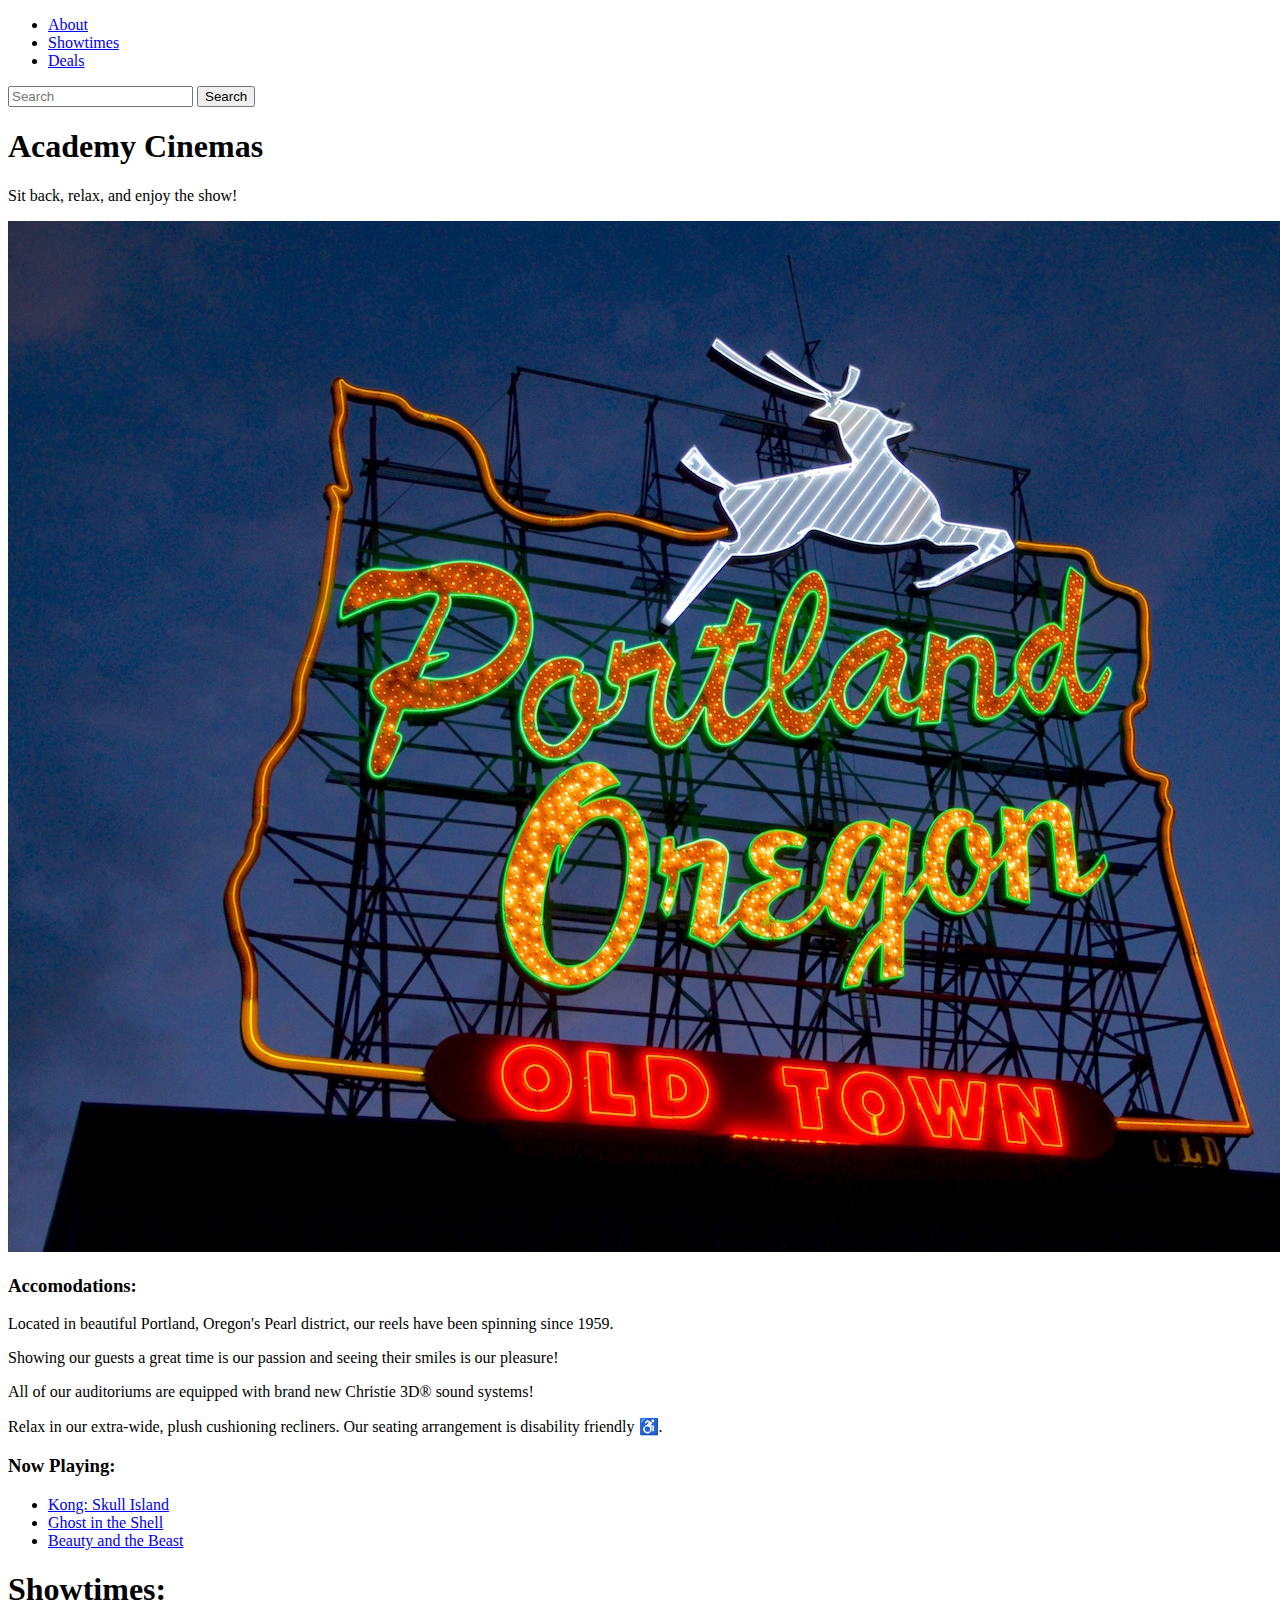
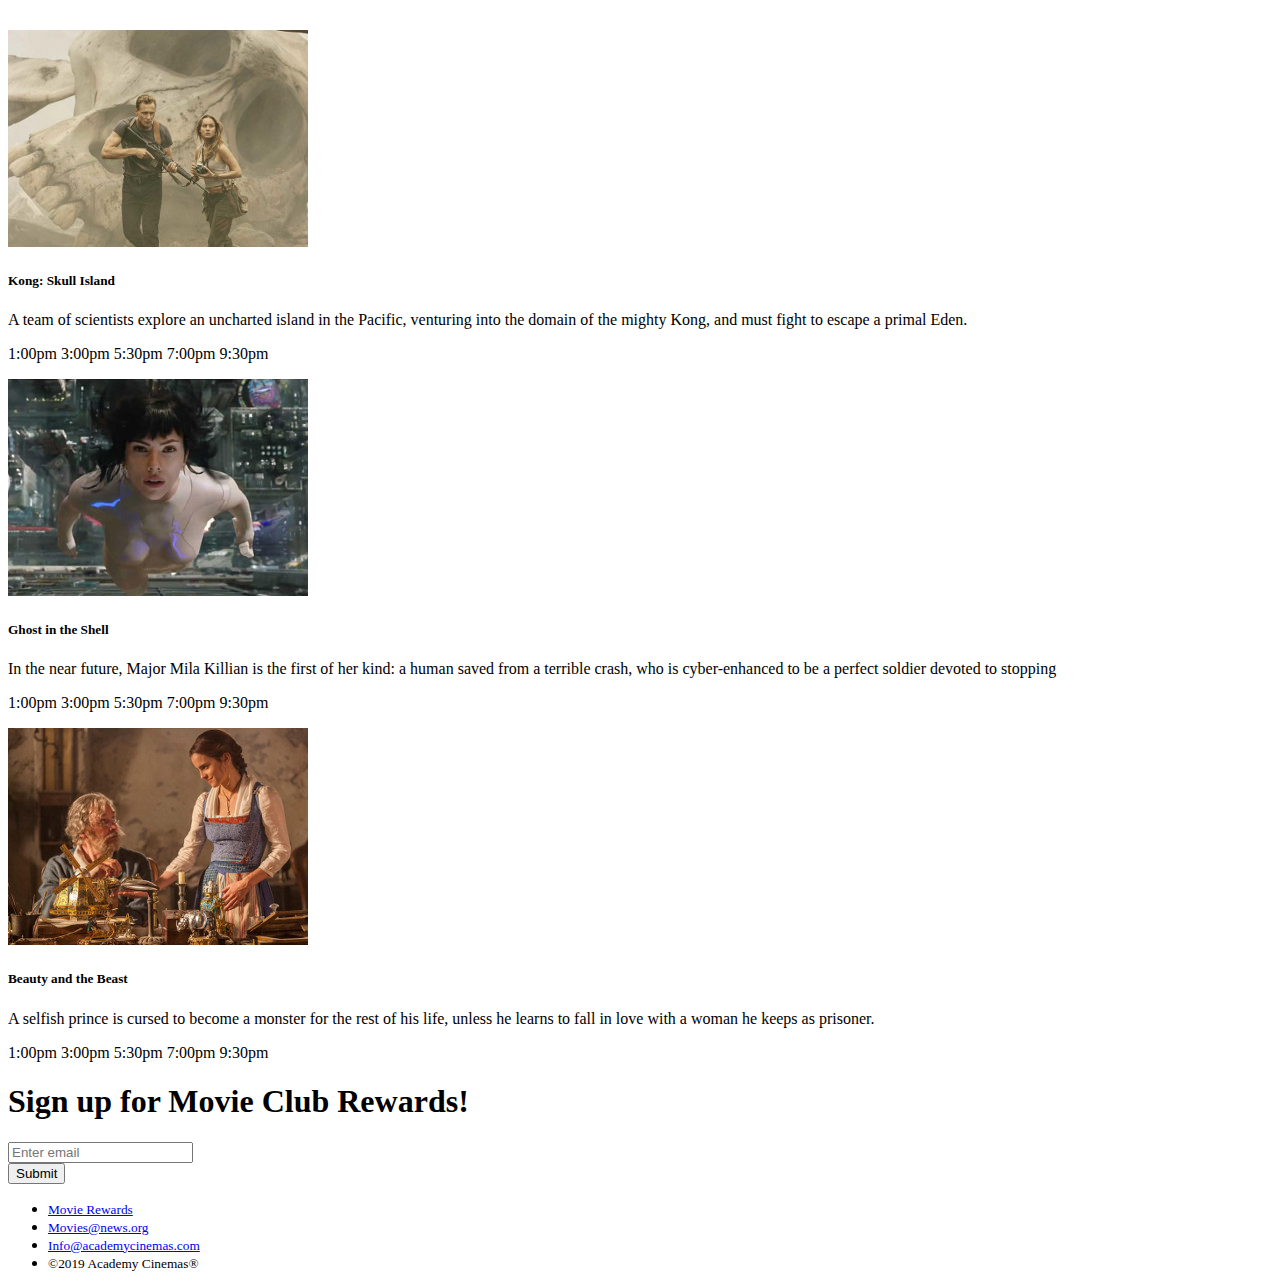
<file: bootstrap4_project/academy_cinemas.html>
<!doctype html>
<html lang="en">
  <head>
    <!-- Required meta tags -->
    <meta charset="utf-8">
    <meta name="viewport" content="width=device-width, initial-scale=1, shrink-to-fit=no">

    <!-- Bootstrap CSS -->
    <link rel="stylesheet" href="https://stackpath.bootstrapcdn.com/bootstrap/4.1.3/css/bootstrap.min.css" integrity="sha384-MCw98/SFnGE8fJT3GXwEOngsV7Zt27NXFoaoApmYm81iuXoPkFOJwJ8ERdknLPMO" crossorigin="anonymous">


    <title>Academy Cinemas</title>
  </head>
  
  <body>
    <div class="container">

      <nav class="navbar navbar-expand-lg navbar-light bg-info">
       
        <div class="collapse navbar-collapse" id="navbarTogglerDemo01">
          <ul class="navbar-nav mr-auto mt-2 mt-lg-0">
            <li class="nav-item active">
              <a class="nav-link text-light" href="#">About </a>
            </li>
            <li class="nav-item active">
              <a class="nav-link text-light" href="#">Showtimes </a>
            </li>
            <li class="nav-item active">
              <a class="nav-link text-light" href="#">Deals</a>
            </li>
          </ul>
            <form class="form-inline my-2 my-lg-0">
            <input class="form-control mr-sm-2" type="search" placeholder="Search" aria-label="Search">
            <button class="btn btn-primary my-2 my-sm-0 text-light" type="submit">Search</button>
            </form>
          </div>

      </nav>


      <div class="jumbotron jumbotron-fluid bg-info text-center text-light">
        <div class="container">
        <h1 class="display-4">Academy Cinemas</h1>
        <p class="lead">Sit back, relax, and enjoy the show!</p>
        </div>
      </div> 

      <div class="container">
        <div class="row">
          <div class="col-sm">
              <img  class="img-fluid" src="./img/pdx.jpg" alt="">
          </div>

          <div class="col-sm">

            <h3>Accomodations:</h3>
            <p>Located in beautiful Portland, Oregon's Pearl district, our reels have been spinning since 1959.</p>
            <p>Showing our guests a great time is our passion and seeing their smiles is our pleasure!</p>
            <p>All of our auditoriums are equipped with brand new Christie 3D&reg; sound systems!</p>
            <p>Relax in our extra-wide, plush cushioning recliners. Our seating arrangement is disability friendly &#9855;.</p>
            
          </div>
          
          <div class="col-sm">
            <h3>Now Playing:</h3>

            <ul class="list-group">
              <li class="list-group-item">
                <a class= "nav-link" href="#">Kong: Skull Island</a>
              </li>
              
              <li class="list-group-item">
                <a class= "nav-link" href="#">Ghost in the Shell</a>
              </li>

              <li class="list-group-item">
                <a class= "nav-link" href="#">Beauty and the Beast</a>
              </li>
            </ul>

          </div>
        </div>
      </div>

      <!-- Showtimes -->
      <div class="my-5">
          <h1>Showtimes:</h1>

        <div class="card-deck">
          <div class="card">
            <img class="card-img-top" src="./img/kongskullisland.jpg" alt="Card image cap">
            <div class="card-block p-2">
              <h5 class="card-title">Kong: Skull Island</h5>
              <p class="card-text">A team of scientists explore an uncharted island in the Pacific, venturing into the domain of the mighty Kong, and must fight to escape a primal Eden.</p>
              <p class="card-text">
                <span class="badge badge-pill badge-info">1:00pm</span>
                <span class="badge badge-pill badge-info">3:00pm</span>
                <span class="badge badge-pill badge-info">5:30pm</span>
                <span class="badge badge-pill badge-info">7:00pm</span>
                <span class="badge badge-pill badge-info">9:30pm</span>
              </p>
            </div>
          </div>
          <div class="card">
            <img class="card-img-top" src="./img/ghostintheshell.jpg" alt="Card image cap">
            <div class="card-block p-2">
              <h5 class="card-title">Ghost in the Shell</h5>
              <p class="card-text">In the near future, Major Mila Killian is the first of her kind: a human saved from a terrible crash, who is cyber-enhanced to be a perfect soldier devoted to stopping               
              <p class="card-text">
                <span class="badge badge-pill badge-info">1:00pm</span>
                <span class="badge badge-pill badge-info">3:00pm</span>
                <span class="badge badge-pill badge-info">5:30pm</span>
                <span class="badge badge-pill badge-info">7:00pm</span>
                <span class="badge badge-pill badge-info">9:30pm</span>
              </p>
            </div>
          </div>
          <div class="card">
            <img class="card-img-top" src="./img/beautyandthebeast.jpg" alt="Card image cap">
            <div class="card-block p-2">
              <h5 class="card-title">Beauty and the Beast</h5>
              <p class="card-text">A selfish prince is cursed to become a monster for the rest of his life, unless he learns to fall in love with a woman he keeps as prisoner.</p>
              <p class="card-text">
                <span class="badge badge-pill badge-info">1:00pm</span>
                <span class="badge badge-pill badge-info">3:00pm</span>
                <span class="badge badge-pill badge-info">5:30pm</span>
                <span class="badge badge-pill badge-info">7:00pm</span>
                <span class="badge badge-pill badge-info">9:30pm</span>
              </p>

            </div>
          </div>
        </div>

       </div>



      <!-- /Showtimes -->


      <div class="text-center">

        <form>
           <h1 class="text-primary my-5">Sign up for Movie Club Rewards!</h1>
            <div class="form-group">
              <input type="email" class="form-control" id="exampleInputEmail1" aria-describedby="emailHelp" placeholder="Enter email">
            </div>
            <button type="submit" class="btn btn-primary">Submit</button>
        </form>


      </div> 

      <div class="container my-5">
          <ul class="nav nav-inline">

              <li class="nav-item">
                <small><a class="nav-link" href="#">Movie Rewards</a></small>
              </li>
              
              <li class="nav-item">
                <small><a class="nav-link" href="#">Movies@news.org</a></small>
              </li>

              <li class="nav-item">
                <small><a class="nav-link" href="#">Info@academycinemas.com</a></small>
              </li>
             
              <li class="nav-item">
                <small><a class="nav-link">&copy;2019 Academy Cinemas&reg;</a></small>
              </li>

           </ul> 
       </div>      
















    </div>

  </body>
</html>
</file>
